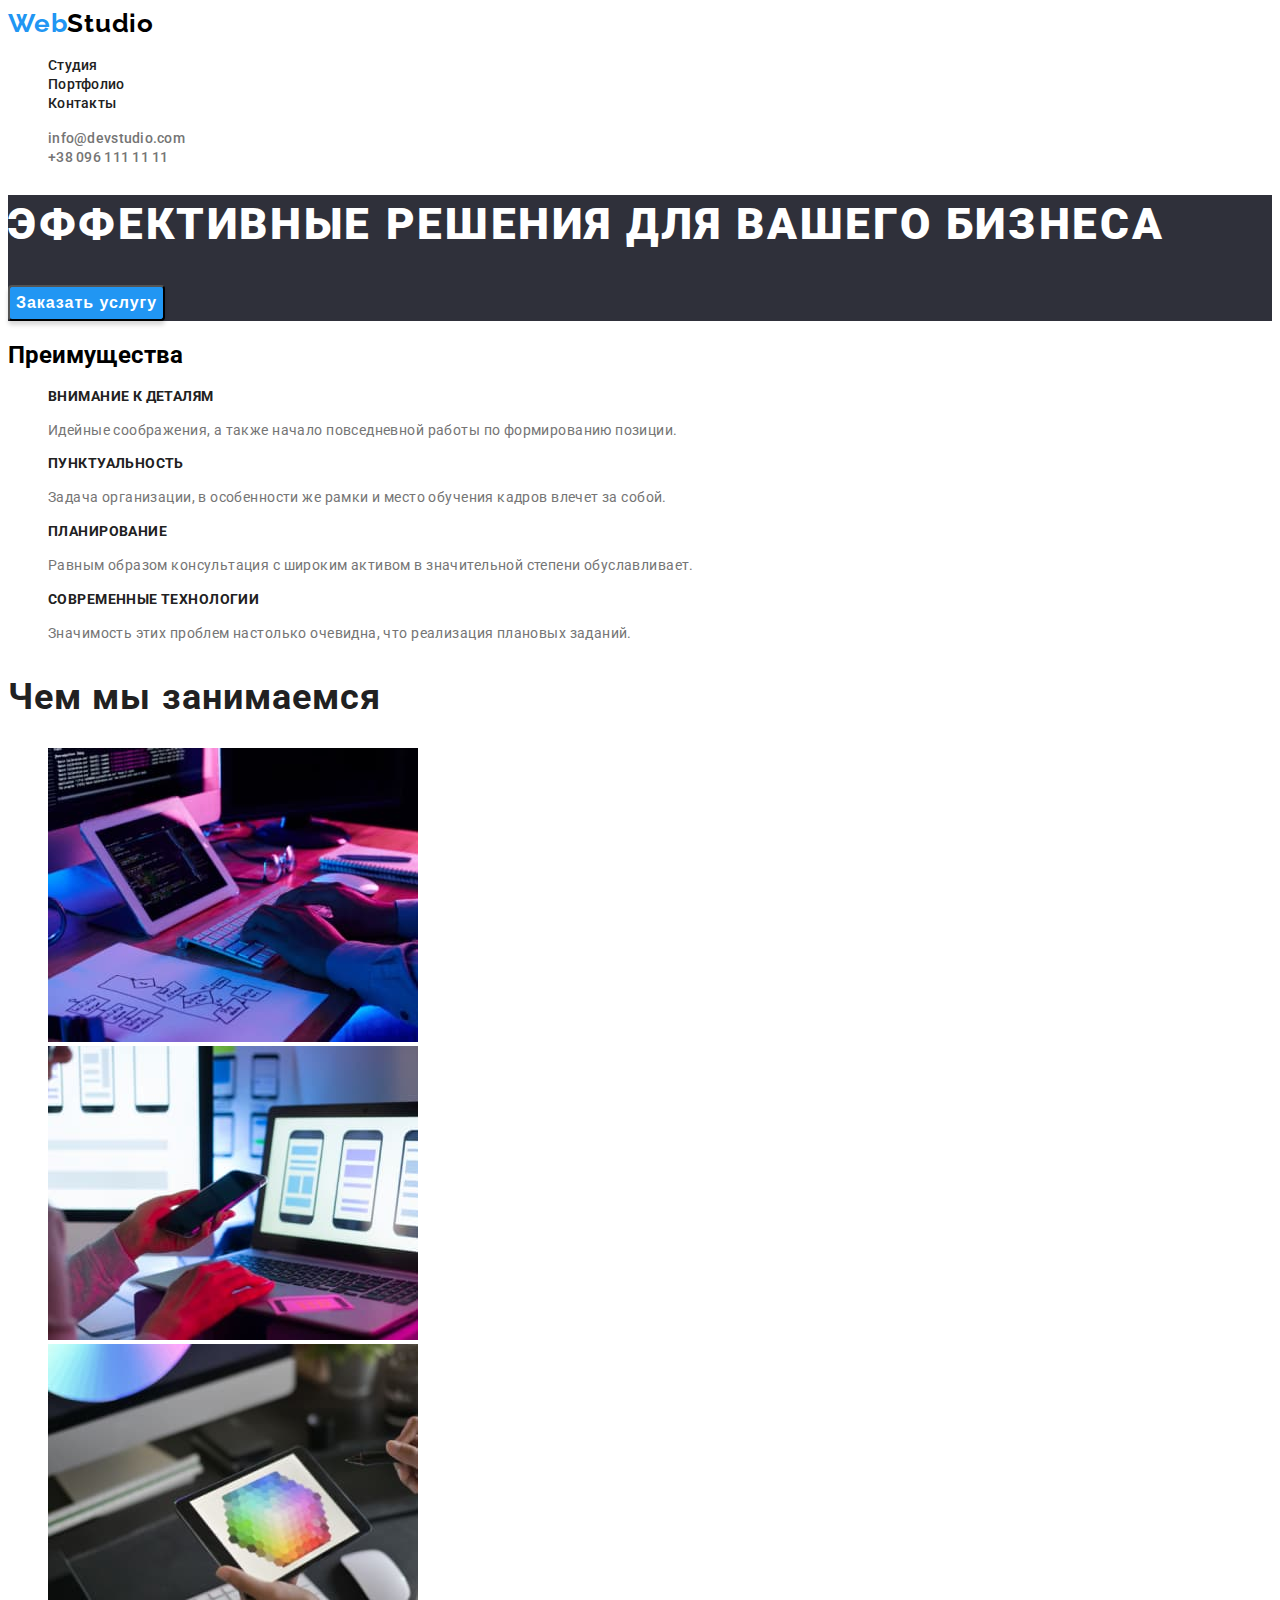
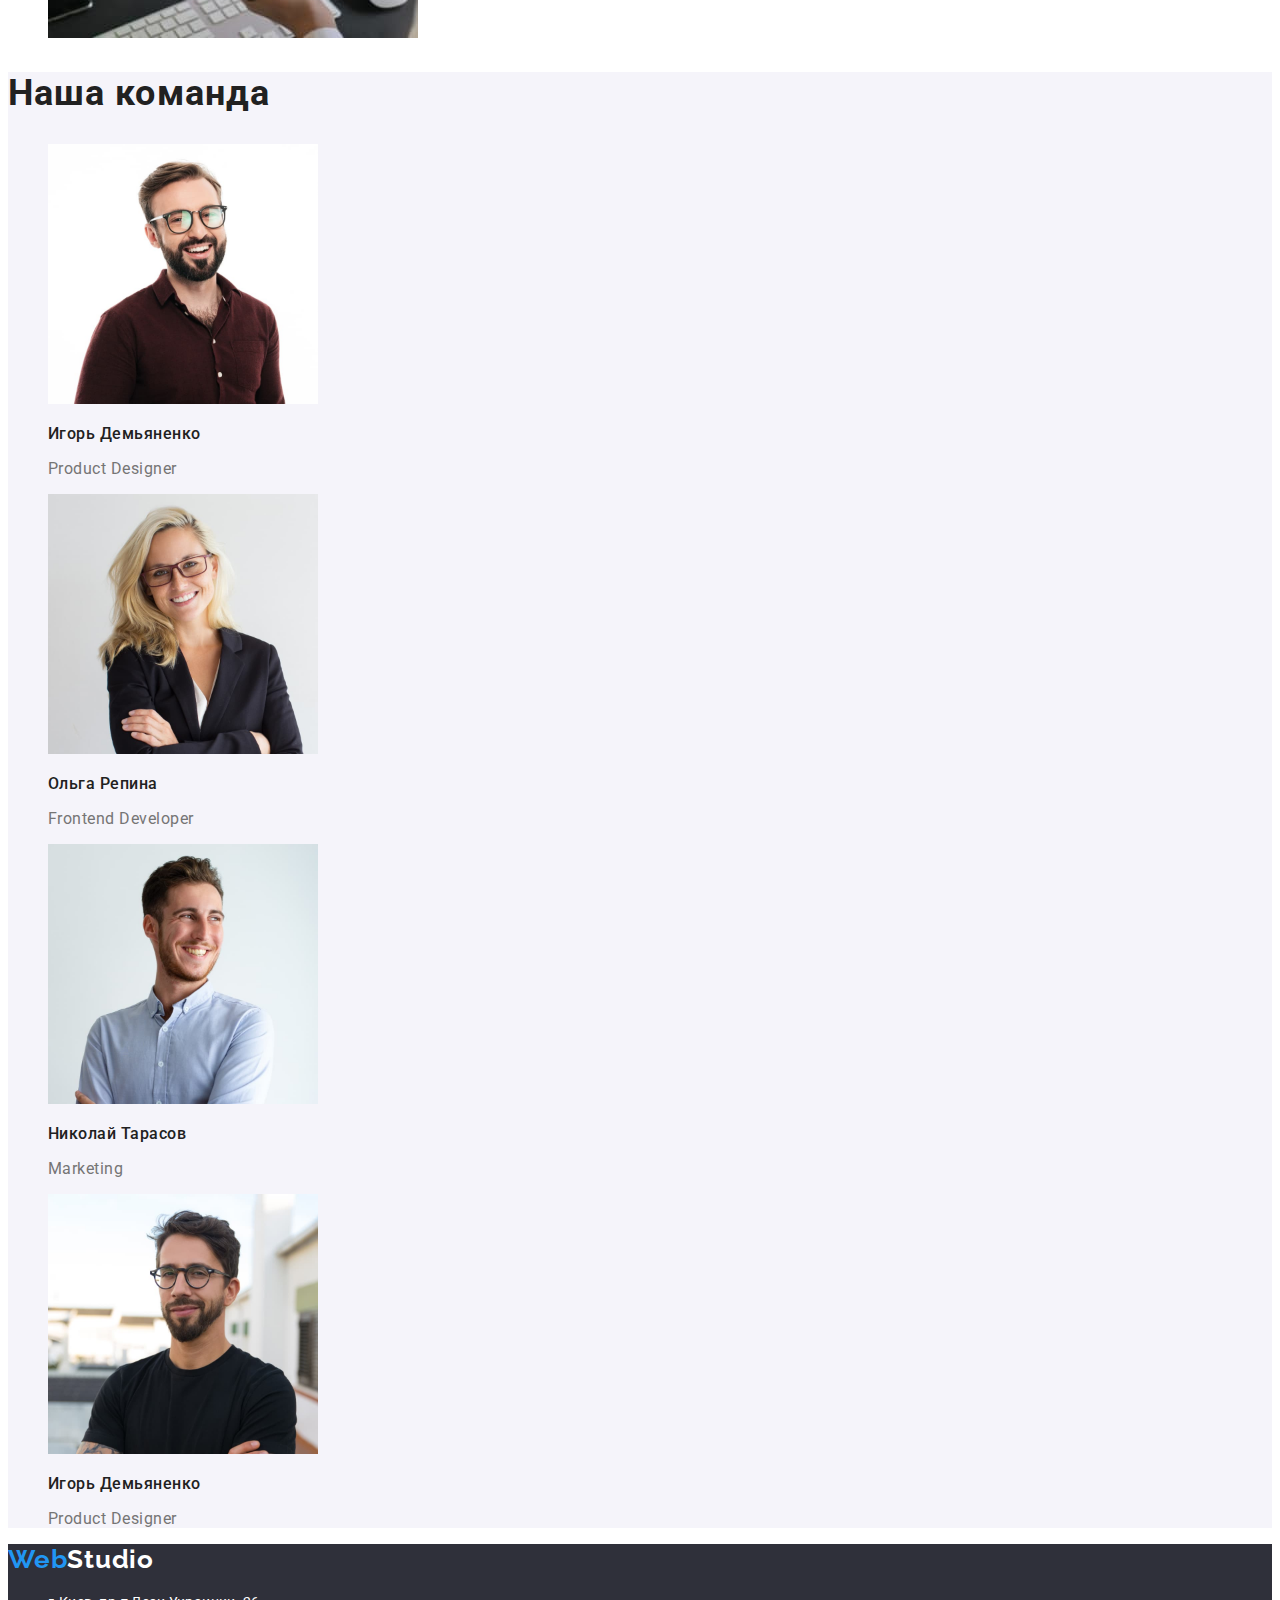
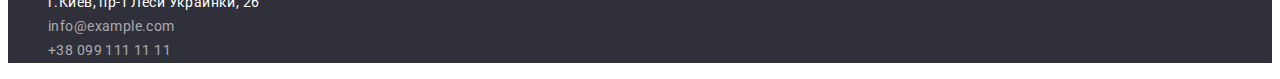
<file: index.html>
<!DOCTYPE html>
<html lang="en">
  <head>
    <meta charset="UTF-8" />
    <meta http-equiv="X-UA-Compatible" content="IE=edge" />
    <meta name="viewport" content="width=device-width, initial-scale=1.0" />
    <title>Goit HW | Webstudio | Home </title>
    <link rel="preconnect" href="https://fonts.googleapis.com">
<link rel="preconnect" href="https://fonts.gstatic.com" crossorigin>
<link rel="preconnect" href="https://fonts.googleapis.com">
<link rel="preconnect" href="https://fonts.gstatic.com" crossorigin>
<link href="https://fonts.googleapis.com/css2?family=Raleway:wght@700&family=Roboto:wght@400;500;700;900&display=swap" rel="stylesheet">
      <link rel="stylesheet" href="./css/styles.css" />
  </head>
  <body>
    <!-- Head side -->
    <header class="page-header">
      <nav class="page-navigation">
        <a class="logo" href="index.html">Web<span class="black">Studio</span></a> 

        <ul class="navi list">
          <li class="navi-intem">
            <a class="navi-link link" href="#studio">Студия</a></li>
          <li class="navi-intem">
            <a class="navi-link link" href="./portfolio.html">Портфолио</a></li>
          <li class="navi-intem">
            <a class="navi-link link" href="#contact">Контакты</a></li>
        </ul>
      </nav>

      <ul class="heder-list list">
        <li><a class="hedar-mail link" href="mailto:info@devstudio.com">info@devstudio.com</a></li>
        <li><a class="hedar-tel link" href="tel:+380961111111">+38 096 111 11 11</a></li>
      </ul>
    </header>
    <!-- Main-->
    <main class="main-page">
      <!-- Hero -->
      <section class="hero">
        <h1 class="hero-title">Эффективные решения для вашего бизнеса</h1>
        <button class="hero-btn" type="button">Заказать услугу</button>
      </section>

      <!-- Advantages -->
      <section class="advantages">
        <h2 class="advantages-title">Преимущества</h2>
        <ul class="advantages-list list">
          <li class="advantages-item">
            <h3 class="advantages-subtitle">Внимание к деталям</h3>
            <p class="advantages-text">Идейные соображения, а также начало повседневной работы по формированию позиции.</p>
          </li>
          <li class="advantages-item">
            <h3 class="advantages-subtitle">Пунктуальность</h3>
            <p class="advantages-text">
              Задача организации, в особенности же рамки и место обучения кадров влечет за собой.
            </p>
          </li>
          <li class="advantages-item">
            <h3 class="advantages-subtitle">Планирование</h3>
            <p class="advantages-text">
              Равным образом консультация с широким активом в значительной степени обуславливает.
            </p>
          </li>
          <li class="advantages-item">
            <h3 class="advantages-subtitle">Современные технологии</h3>
            <p class="advantages-text">Значимость этих проблем настолько очевидна, что реализация плановых заданий.</p>
          </li>
        </ul>
      </section>

      <!-- What are we doing -->
      <section class="we-doing">
        <h2 class="we-doing-title">Чем мы занимаемся</h2>
        <ul class="we-doing-list list">
          <li class="we-doing-item">
            <img class="we-doing-img" src="./images/box1.jpg" alt="planning picture" width="370" /><a href="/"></a>
          </li>
          <li class="we-doing-item">
            <img class="we-doing-img" src="./images/box2.jpg" alt="development picture" width="370" /><a href="/"></a>
          </li>
          <li class="we-doing-item"><img class="we-doing-img" src="./images/box3.jpg" alt="design picture" width="370" /><a href="/"></a></li>
        </ul>
      </section>

      <!-- Our team-->
      <section class="team">
        <h2 class="team-title">Наша команда</h2>
        <ul class="team-list list">
          <li>
            <img class="team-img" src="./images/игорь_демьяненко.jpg" alt="Игорь Демьяненко picture" width="270" />
            <h3 class="team-name">Игорь Демьяненко</h3>
            <p class="team-position">Product Designer</p>
          </li>
          <li>
            <img class="team-img" src="./images/ольга_репина.jpg" alt="Ольга Репина picture" width="270" />
            <h3 class="team-name">Ольга Репина</h3>
            <p  class="team-position">Frontend Developer</p>
          </li>
          <li>
            <img class="team-img" src="./images/николай_тарасов.jpg" alt="Николай Тарасов picture" width="270" />
            <h3 class="team-name">Николай Тарасов</h3>
            <p class="team-position">Marketing</p>
          </li>
          <li>
            <img class="team-img" src="./images/михаил_ермаков.jpg" alt="Михаил Ермаков picture" width="270" />
            <h3 class="team-name">Игорь Демьяненко</h3>
            <p class="team-position">Product Designer</p>
          </li>
        </ul>
      </section>
    </main>
    <!-- Footer -->
    <footer class="footer">
      <a class="logo" href="./">Web<span class="white">Studio</span></a> 
      <address class="address">
        <ul class="address-list list">
          <li class="kontakt-intem">
            <a class="footer-address link"
              href="https://goo.gl/maps/JDC9qvks9vjyVcRY7"
              target="_blank"
              rel="noopener noreferrer"
              >г.Киев, пр-т Леси Украинки, 26</a
            >
          </li>
          <li class="kontakt-intem">
            <a class="footer-mail link" href="mailto:info@example.com">info@example.com</a></li>
          <li class="kontakt-intem">
            <a class="footer-tel link" href="tel:+380991111111">+38 099 111 11 11</a></li>
        </ul>
      </address>
    </footer> 
  </body>
</html>
</file>
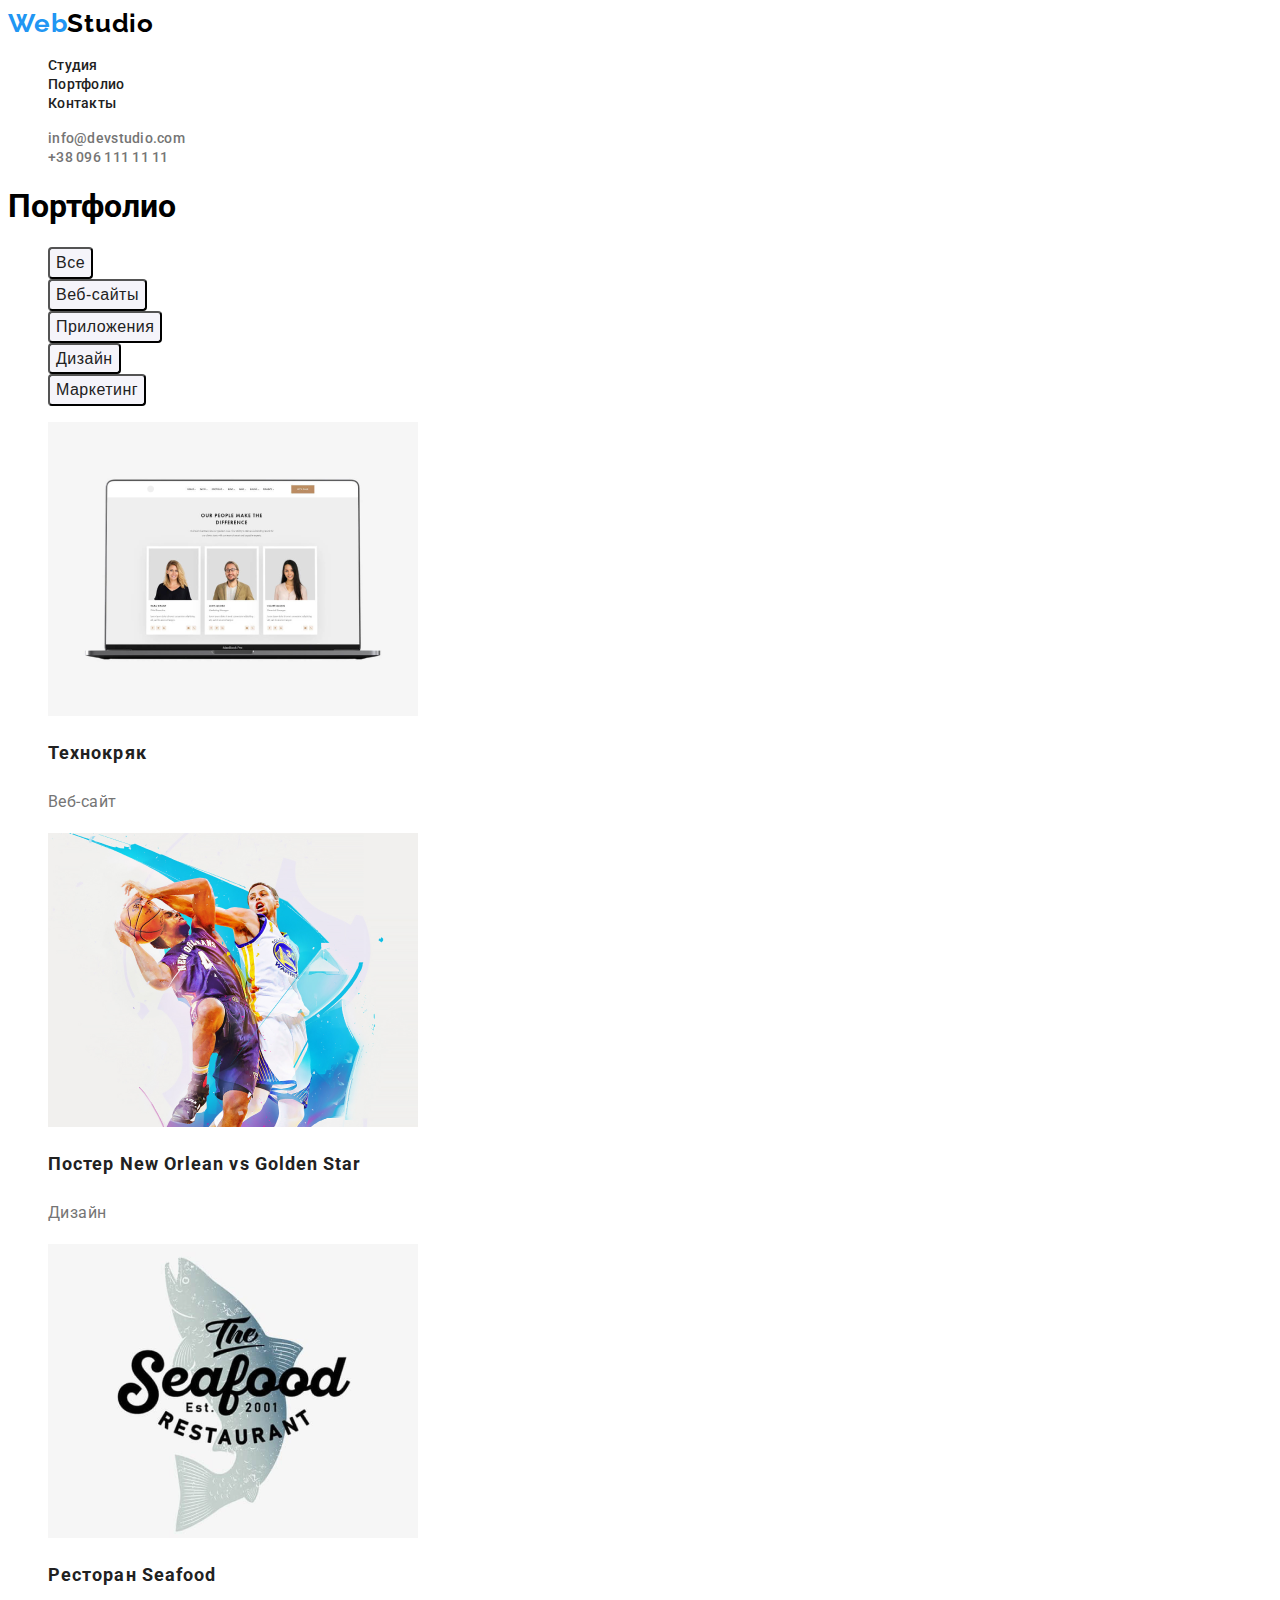
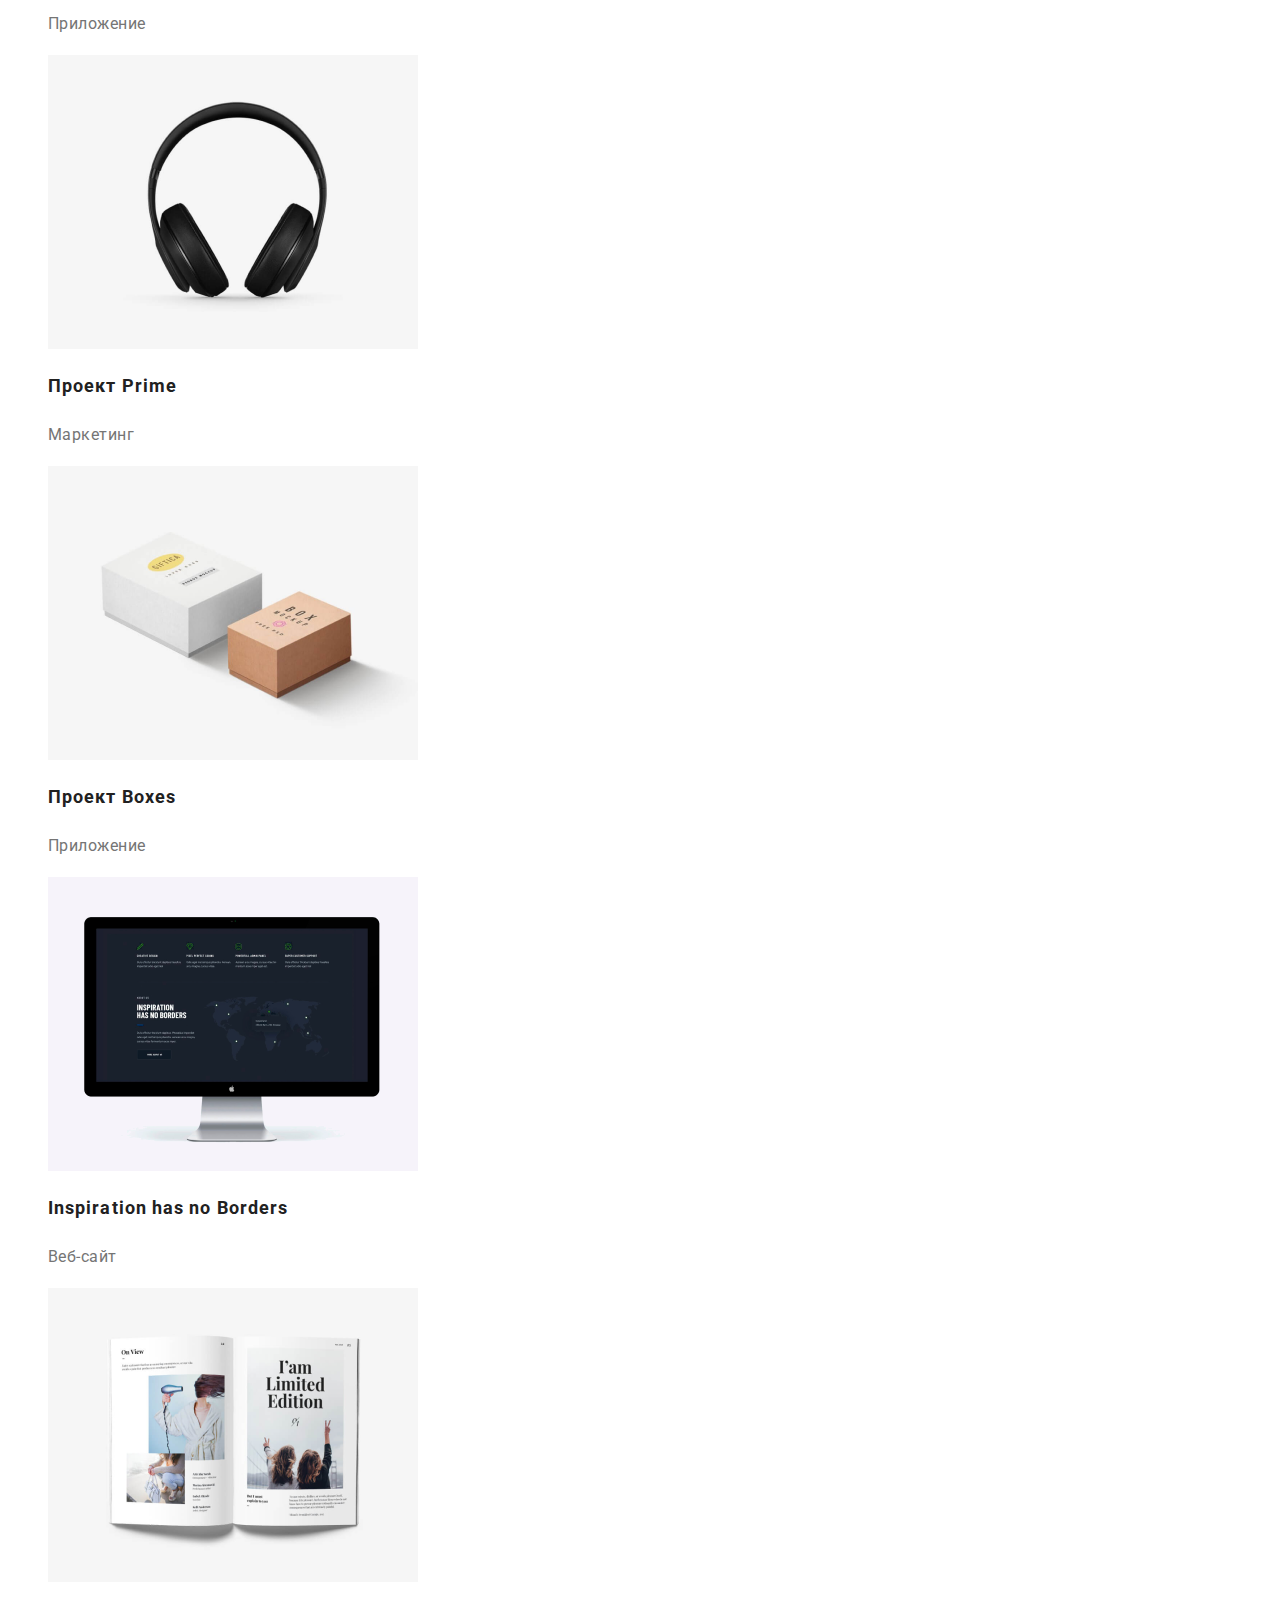
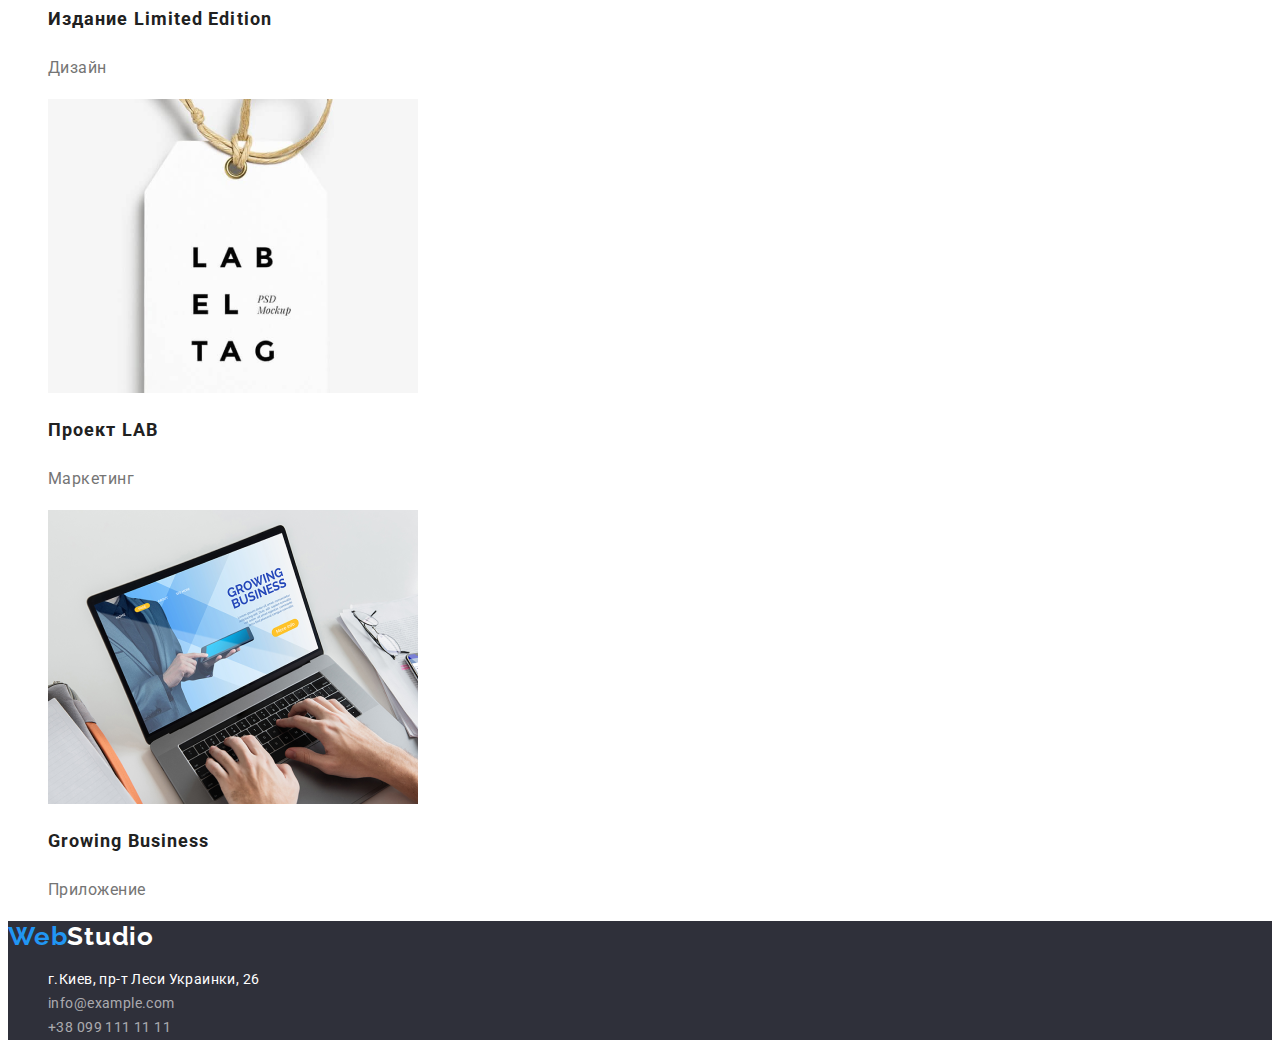
<file: portfolio.html>
<!DOCTYPE html>
<html lang="en">
<head>
    <meta charset="UTF-8">
    <meta http-equiv="X-UA-Compatible" content="IE=edge">
    <meta name="viewport" content="width=device-width, initial-scale=1.0">
    <title>Goit HW | Webstudio | Portfolio </title>
    <link rel="preconnect" href="https://fonts.googleapis.com">
<link rel="preconnect" href="https://fonts.gstatic.com" crossorigin>
<link href="https://fonts.googleapis.com/css2?family=Montserrat:wght@400;700&family=Raleway:wght@700&family=Roboto:wght@400;500;700;900&display=swap" rel="stylesheet">
      <link rel="stylesheet" href="./css/styles.css" />
</head>
<body>
    <!-- Head side -->
    <header class="page-header">
      <nav class="page-navigation">
        <a class="logo" href="index.html">Web<span class="black">Studio</span></a> 

        <ul class="navi list">
          <li class="navi-intem">
            <a class="navi-link link" href="#studio">Студия</a></li>
          <li class="navi-intem">
            <a class="navi-link link" href="#portfolio">Портфолио</a></li>
          <li class="navi-intem">
            <a class="navi-link link" href="#contact">Контакты</a></li>
        </ul>
      </nav>

      <ul class="heder-list list">
        <li><a class="hedar-mail link" href="mailto:info@devstudio.com">info@devstudio.com</a></li>
        <li><a class="hedar-tel link" href="tel:+380961111111">+38 096 111 11 11</a></li>
      </ul>
    </header>
    <!-- Main -->
    <main class="main-page">
      <section class="portfolio">
        <!-- Portfolio -->
        <h1 class="portvolio-title">Портфолио</h1>
          <ul class="menu-list list">
            <li class="menu-intem">
              <button class="menu-btn" type="button">Все</button>
            </li>
            <li class="menu-intem">
              <button class="menu-btn" type="button">Веб-сайты</button>
            </li>
            <li class="menu-intem">
              <button class="menu-btn" type="button">Приложения</button>
            </li>
            <li class="menu-intem">
              <button class="menu-btn" type="button">Дизайн</button>
            </li>
            <li class="menu-intem">
              <button class="menu-btn" type="button">Маркетинг</button>
            </li>
          </ul>
        
        <ul class="gallery-list list">
          <li class="gallery-item">
            <img src="./images/website.png" alt="Website picture" width="370"/>
            <h2 class="gallery-title">Технокряк</h2>
            <p class="gallery-description">Веб-сайт</p>
          </li>
          <li class="gallery-item">
            <img src="./images/poster.png" alt="Poster picture" width="370"/>
            <h2 class="gallery-title">Постер New Orlean vs Golden Star</h2>
            <p class="gallery-description">Дизайн</p>
          </li>
          <li class="gallery-item">
            <img src="./images/logo-seafood.png" alt="Logo Seafood picture" width="370"/>
            <h2 class="gallery-title">Ресторан Seafood</h2>
            <p class="gallery-description">Приложение</p>
          </li>
          <li class="gallery-item">
            <img src="./images/headphones.png" alt="Headphones picture" width="370"/>
            <h2 class="gallery-title">Проект Prime</h2>
            <p class="gallery-description">Маркетинг</p>
          </li> 
          <li class="gallery-item">
            <img src="./images/boxes.png" alt="Boxes-picture" width="370"/>
            <h2 class="gallery-title">Проект Boxes</h2>
            <p class="gallery-description">Приложение</p>
          </li>
          <li class="gallery-item">
            <img src="./images/desktop.png" alt="Desktop-picture" width="370"/>
            <h2 class="gallery-title">Inspiration has no Borders</h2>
            <p class="gallery-description">Веб-сайт</p>
          </li>
          <li class="gallery-item">
            <img src="./images/book.png" alt="Book-picture" width="370"/>
            <h2 class="gallery-title">Издание Limited Edition</h2>
            <p class="gallery-description">Дизайн</p>
          </li>
          <li class="gallery-item">
            <img src="./images/label.png" alt="Label" width="370"/>
            <h2 class="gallery-title">Проект LAB</h2>
            <p class="gallery-description">Маркетинг</p>
          </li>
          <li class="gallery-item">
            <img src="./images/notebook.png" alt="Notebook" width="370"/>
            <h2 class="gallery-title">Growing Business</h2>
            <p class="gallery-description">Приложение</p>
          </li>
        </ul>
      </section>
    </main>
    <!-- Footer -->
    <footer class="footer">
      <a class="logo" href="index.html">Web<span class="white">Studio</span></a> 
      <address class="address">
        <ul class="address-list list">
          <li class="kontakt-intem">
            <a class="footer-address link"
              href="https://goo.gl/maps/JDC9qvks9vjyVcRY7"
              target="_blank"
              rel="noopener noreferrer"
              >г.Киев, пр-т Леси Украинки, 26</a
            >
          </li>
          <li class="kontakt-intem">
            <a class="footer-mail link" href="mailto:info@example.com">info@example.com</a></li>
          <li class="kontakt-intem">
            <a class="footer-tel link" href="tel:+380991111111">+38 099 111 11 11</a></li>
        </ul>
      </address>
    </footer> 
</body>
</html>
</file>
<file: css/styles.css>
:root {
    --accent-first-color: #FFFFFF;
    --accent-second-color: #2196F3;
    --accent-third-color: #757575;
    --accent-fouhrt-color: #212121;
}

.list {
    list-style: none;
}

.link {
    text-decoration: none;
}

body {
    font-family: 'Roboto', sans-serif;    
}

/*--------------- Components ---------------*/
.footer {
    background: #2F303A;
} 

.logo {
    font-family: 'Raleway', sans-serif;
    font-weight: 700;
    font-size: 26px;
    line-height: 1.19;
    letter-spacing: 0.03em;
    text-decoration: none;
    color: var(--accent-second-color);    
}

.black {
    color: #000000;
}

.white {
    color: var(--accent-first-color);
}

.navi-link {
    font-weight: 500;
    font-size: 14px;
    line-height: 1.14;
    letter-spacing: 0.02em;
    color: var(--accent-fouhrt-color);
}

.hedar-mail,
.hedar-tel {
    font-weight: 500;
    font-size: 14px;
    line-height: 1.14;
    letter-spacing: 0.02em;
    color: var(--accent-third-color);
}

.navi-link:hover,
.navi-link:focus,
.hedar-mail:hover,
.hedar-mail:focus,
.hedar-tel:hover,
.hedar-tel:focus {
    color: var(--accent-second-color);
}

/*--------------- Components ---------------*/

/*--------------- Hero ---------------*/

.hero{
    background: #2F303A;
}
.hero-title {
    font-weight: 900;
    font-size: 44px;
    line-height: 1.36;
    letter-spacing: 0.06em;
    text-transform: uppercase;
    color: var(--accent-first-color);
}

.hero-btn {
    font-weight: 700;
    font-size: 16px;
    line-height: 1.88;
    letter-spacing: 0.06em;
    cursor: pointer;
    background: var(--accent-second-color);
    box-shadow: 0px 4px 4px rgba(0, 0, 0, 0.15);
    border-radius: 4px;
    color: var(--accent-first-color);
}

.hero-btn:hover,
.hero-btn:focus {
    background-color: #188CE8;
    color: var(--accent-first-color);
}

/*--------------- /Hero ---------------*/

/*--------------- Advantages ---------------*/

.advantages-subtitle {
    font-weight: 700;
    font-size: 14px;
    line-height: 1.14;
    letter-spacing: 0.03em;
    text-transform: uppercase;
    color: #212121;
}

.advantages-text {
    font-size: 14px;
    line-height: 1.71;
    letter-spacing: 0.03em;
    color: var(--accent-third-color);
}

/*--------------- /Advantages ---------------*/

/*--------------- What are we doing ---------------*/

.we-doing-title {
    font-weight: 700;
    font-size: 36px;
    line-height: 1.17;
    letter-spacing: 0.03em;
    color: var(--accent-fouhrt-color);
}

/*--------------- /What are we doing ---------------*/

/*--------------- Our team ---------------*/

.team {
    background: #F5F4FA;
}

.team-title {
    font-weight: 700;
    font-size: 36px;
    line-height: 1.17;
    letter-spacing: 0.03em;
    color: var(--accent-fouhrt-color);
}

.team-name {
    font-weight: 500;
    font-size: 16px;
    line-height: 1.19;
    letter-spacing: 0.03em;
    color: var(--accent-fouhrt-color);
}

.team-position {
    font-size: 16px;
    line-height: 1.19;
    letter-spacing: 0.03em;
    color: var(--accent-third-color);
}

/*--------------- /Our team ---------------*/

/*--------------- Footer ---------------*/

.footer-address {
    font-size: 14px;
    line-height: 1.71;
    letter-spacing: 0.03em;
    color: var(--accent-first-color);
}

.footer-mail,
.footer-tel {
    font-size: 14px;
    line-height: 1.71;
    letter-spacing: 0.03em;
    color: rgba(255, 255, 255, 0.6);
}

/*--------------- /Footer ---------------*/

.address {
    font-style: normal;
}

/*--------------- Portfolio ---------------*/

.menu-btn {
    font-weight: 500;
    font-size: 16px;
    line-height: 1.62;
    letter-spacing: 0.03em;
    cursor: pointer;
    background: #F5F4FA;
    border-radius: 4px;
    color: var(--accent-fouhrt-color);
}

.menu-btn:hover,
.menu-btn:focus {    
    color: var(--accent-first-color);  
    background: var(--accent-second-color);
    box-shadow: 0px 3px 1px rgba(0, 0, 0, 0.1), 0px 1px 2px rgba(0, 0, 0, 0.08), 0px 2px 2px rgba(0, 0, 0, 0.12);
    border-radius: 4px;
}

/*--------------- /Portfolio ---------------*/

/*--------------- Portfolio gallery---------------*/

.gallery-title {
    font-weight: 700;
    font-size: 18px;
    line-height: 2.0;
    letter-spacing: 0.06em;
    color: var(--accent-fouhrt-color);
}

.gallery-description {
    font-size: 16px;
    line-height: 1.88;
    letter-spacing: 0.03em;
    color: var(--accent-third-color);
}

/*--------------- /Portfolio gallery---------------*/
</file>
